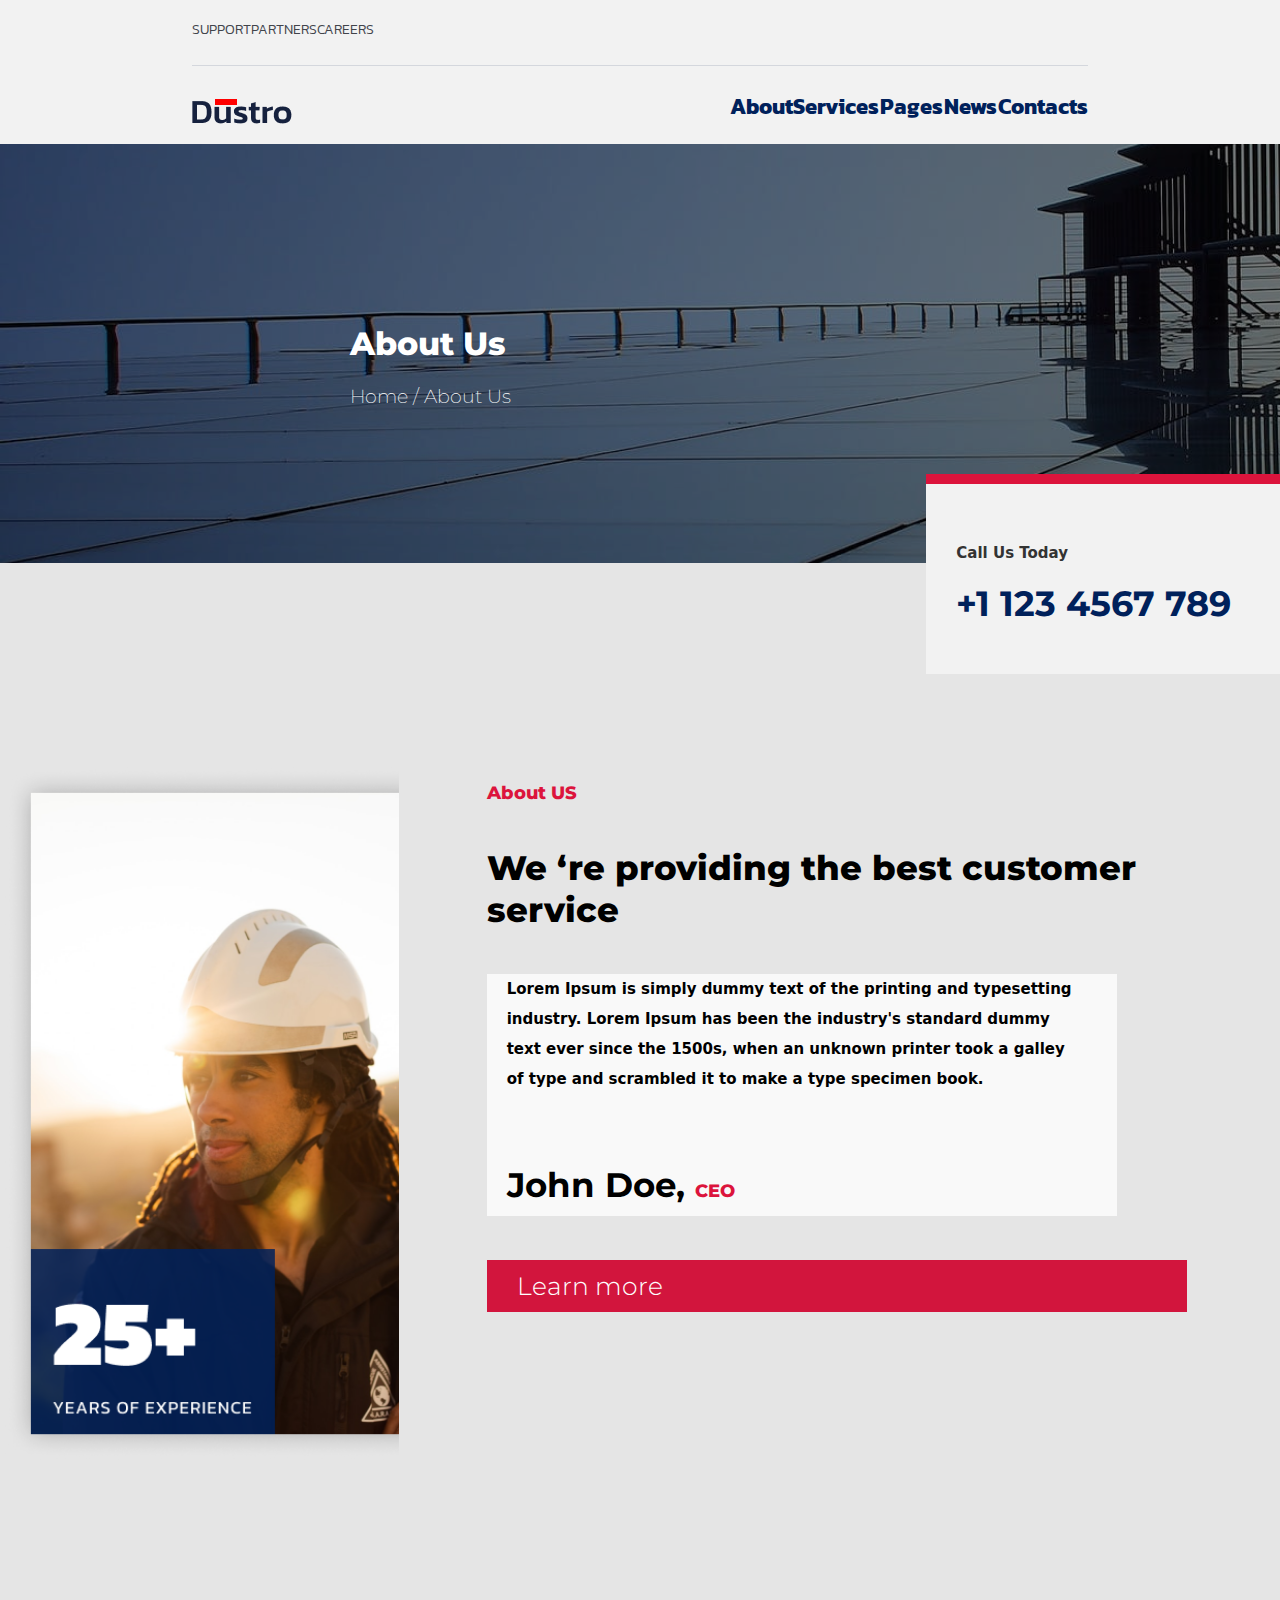
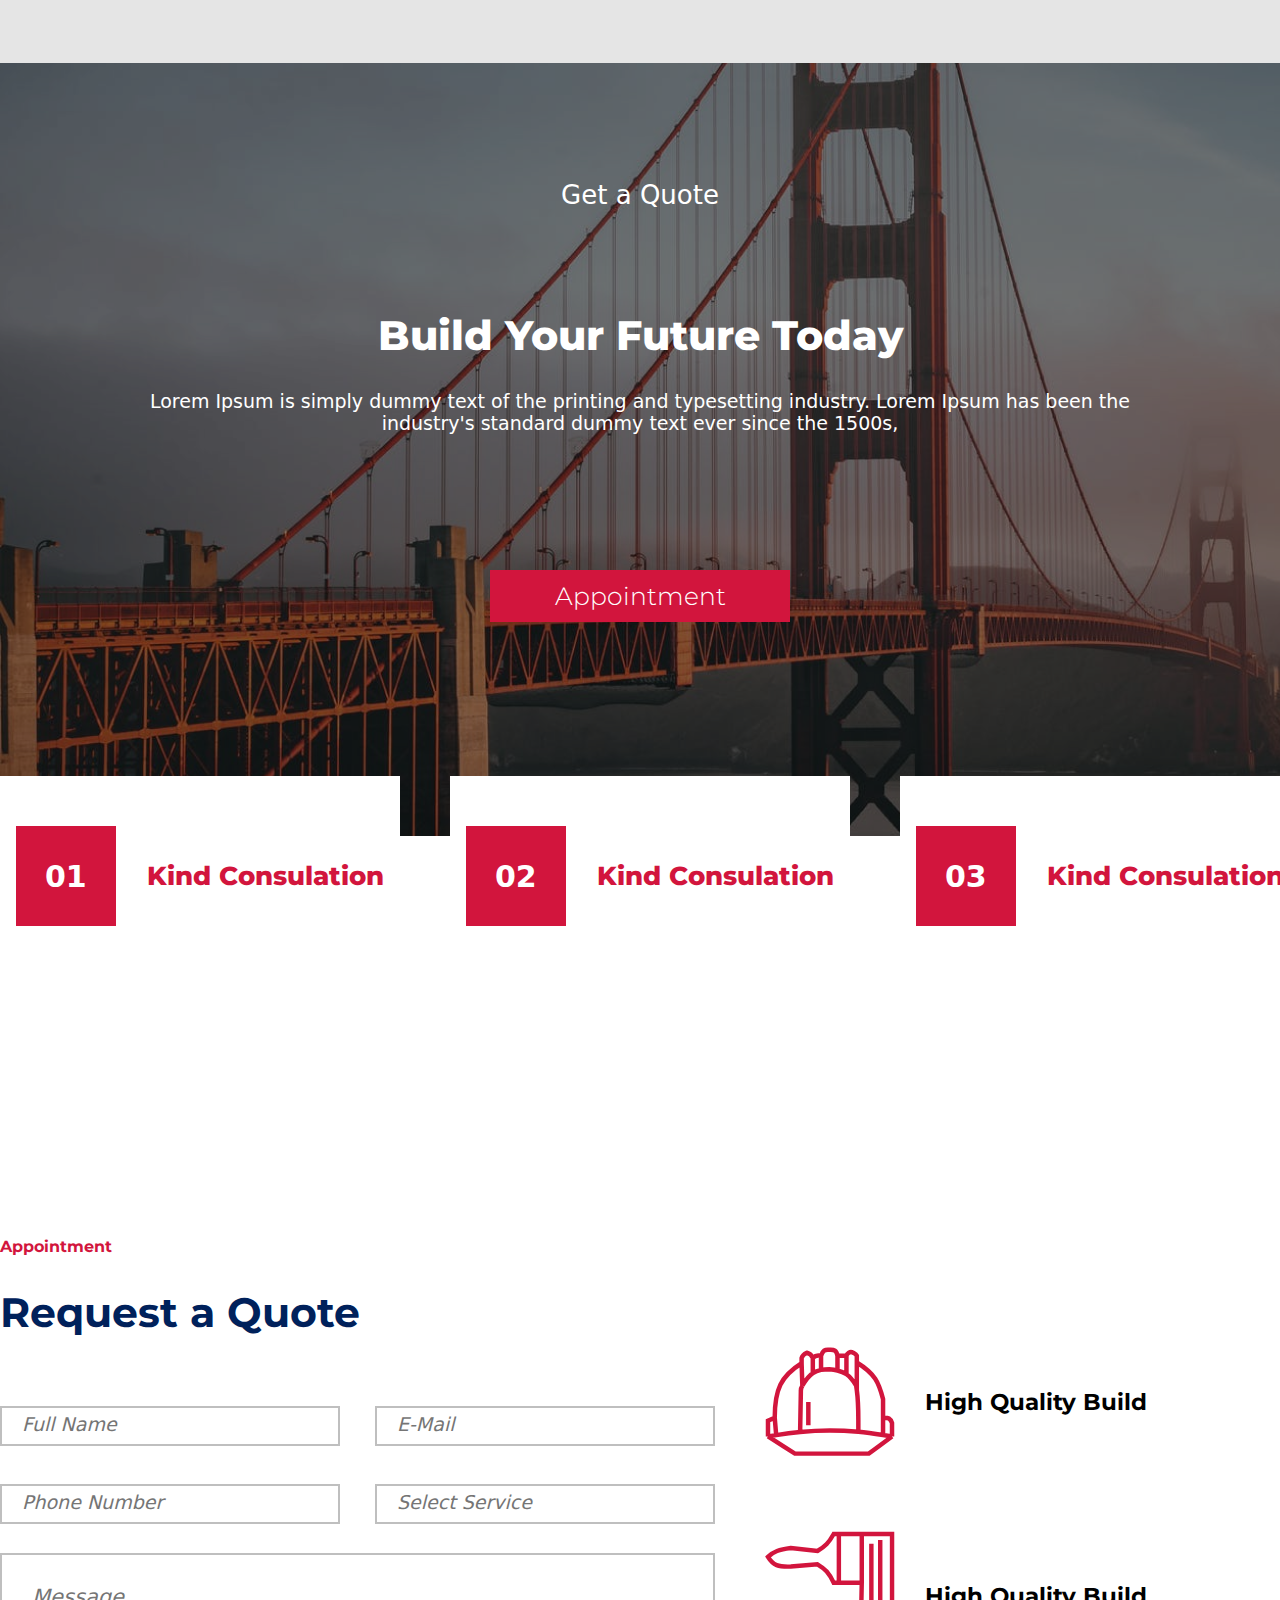
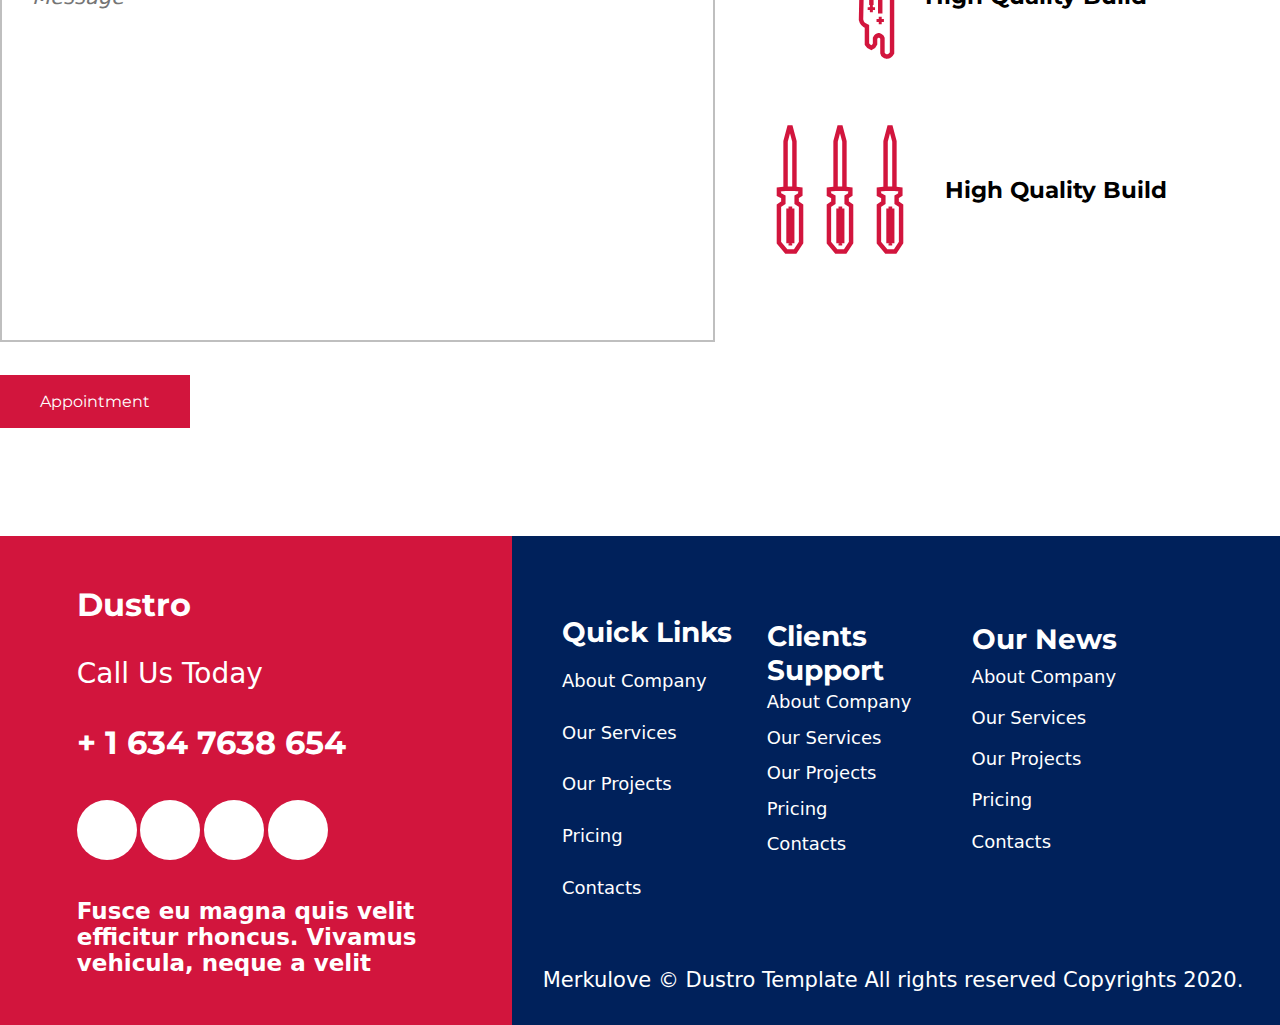
<file: pageislam/about.html>
<!DOCTYPE html>
<html lang="en">
<head>
    <meta charset="UTF-8">
    <meta http-equiv="X-UA-Compatible" content="IE=edge">
    <meta name="viewport" content="width=device-width, initial-scale=1.0">
    <link rel="stylesheet" href="./about.css">
    <title>Document</title>
</head>
<body>
    <header class="header-block">
        <div class="header__nav-block">
            <div class="nav-nav-block nav-1">
              <div class="nav-1__items">
                <a href="#">Support</a>
                <a href="#">Partners</a>
                <a href="#">Careers</a>
              </div>
              <div class="nav-1__icons">
                <a href="#">
                    <ion-icon name="logo-twitter"></ion-icon>
                    </a>
                    <a href="#">
                        <ion-icon name="logo-facebook"></ion-icon>
                    </a>
                    <a href="#">
                        <ion-icon name="logo-linkedin"></ion-icon>
                    </a>
                    <a href="#">
                        <ion-icon name="logo-youtube"></ion-icon>
                    </a>
              </div>
            </div>
            <div class="border-line">

            </div>
            <div class="nav-nav-block nav-2">
               <div class="logo-nav">
                <img src="./Dustro.png" alt="">
               </div>
            <div class="nav-2__items">
                <a href="./about.html">About</a>
                <a href="#">Services</a>
                <a href="#">Pages</a>
                <a href="#">News</a>
                <a href="#">Contacts</a>
            </div>
            </div>

        </div>
    </header>
<div class="container-img">
    <div class="img-text">
        <h1>About Us</h1>
         <span>Home / About Us</span>
    </div>
<div class="relative-item">
    <div class="liner-rel"></div>
<span>Call Us Today</span>  
<h1>+1 123 4567 789</h1>
</div>
</div>
<div class="relative-block">
<div class="relative-main">
    <div class="main-rl-block1">

    </div>
    <div class="main-rl-block2">
        <div class="rl-main">
            <span>About US</span>
            <h1>We ‘re providing the best
                customer service</h1>
            <div class="lr-text">
                <p>Lorem Ipsum is simply dummy text of the printing and typesetting industry. Lorem Ipsum has been the industry's standard dummy text ever since the 1500s, when an unknown printer took a galley of type and scrambled it to make a type specimen book. </p>
 <h1>John Doe, <span>CEO</span></h1>
            </div>
        <a href="#" class="lr-btn">
            Learn more
        
        </a>

        </div>
    </div>
</div>
</div>

<div class="bg-size">
    <div class="size-main">
        <span>Get a Quote</span>
        <h1>Build Your Future Today</h1>
        <p>Lorem Ipsum is simply dummy text of the printing and typesetting industry. Lorem Ipsum has been the industry's standard dummy text ever since the 1500s,</p>
        <a href="#" class="size-btn">Appointment</a>
    </div>
</div>
<div class="white-attach">
    <div class="attach-main">
        <div class="attachs">
        <div class="red-block">
            <h1>01</h1>
        </div>
        <h2>Kind Consulation</h2>
        </div>
        <div class="attachs">
<div class="red-block">
    <h1>02</h1>
        </div>
        <h2>Kind Consulation</h2>
        </div>
        <div class="attachs">
            <div class="red-block">
            <h1>03</h1>
            </div>
            <h2>Kind Consulation</h2>
            
        </div>
    </div>
    <div class="login-content">
        <div class="login-cont1">
            <span>Appointment</span>
            <h1>Request a Quote</h1>
            <form action="">
                <div class="row-1">
<input type="text" placeholder="Full Name">
<input type="text" placeholder="E-Mail">
                </div>
                <div class="row-2">
                    <input type="text" placeholder="Phone Number">
                    <input type="text" placeholder="Select Service">
                </div>
                <div class="textarea">
                    <textarea name="" placeholder="Message" id="" cols="30" rows="10"></textarea>
                </div>
<a href="#" class="btn-txa">Appointment</a>
            </form>
        </div>
        <div class="login-cont2">
            <div class="cont-2">
            <img src="./Vector 4.svg" alt="">
            <h2>High Quality Build</h2>
            </div>
            <div class="cont-2">
                <img src="./Vector 5.svg" alt="">
                <h2>High Quality Build</h2>

            </div>
            <div class="cont-2">
<div class="imgh">
    <img src="./Vector 7.svg" alt="">
    <img src="./Vector 7.svg" alt="">
    <img src="./Vector 7.svg" alt="">
</div>

<h2>High Quality Build</h2>
            </div>
        </div>
    </div>
</div>

<footer class="footer">
    <div class="footer-block ft-1">
        <div class="ft-1__main">
             <h1>Dustro</h1>
             <span>Call Us Today</span>
             <h1>+ 1 634 7638 654</h1>
        <div class="main-borders-ft">
        <div class="ft-bor"><ion-icon name="logo-twitter"></ion-icon></div>
        <div class="ft-bor"><ion-icon name="logo-facebook"></ion-icon></div>
        <div class="ft-bor"><ion-icon name="logo-linkedin"></ion-icon></div>
        <div class="ft-bor"><ion-icon name="logo-linkedin"></ion-icon></div>
</div>
<h3>Fusce eu magna quis velit efficitur rhoncus. Vivamus vehicula, neque a velit</h3>
        </div>
    </div>
    <div class="footer-block ft-2">
        <div class="ft-2__main">
            <div class="ft-2item">
                <h2>Quick Links</h2>
                <span>About Company</span>
                <span>Our Services</span>
                <span>Our Projects</span>
                <span>Pricing</span>
                <span>Contacts</span>

            </div>
            <div class="ft-2item it-2">
                <div class="ft-2item">
                    <h2>Clients Support</h2>
                    <span>About Company</span>
                    <span>Our Services</span>
                    <span>Our Projects</span>
                    <span>Pricing</span>
                    <span>Contacts</span>
    
                </div>
            </div>
            <div class="ft-2item it-2">
                <div class="ft-2item">
                    <h2>Our News</h2>
                    <span>About Company</span>
                    <span>Our Services</span>
                    <span>Our Projects</span>
                    <span>Pricing</span>
                    <span>Contacts</span>
    
                </div>
            </div>
        </div>
    <span class="ft-span">Merkulove © Dustro Template All rights reserved Copyrights 2020.</span>
    </div>
</footer>
</body>
</html>
</file>
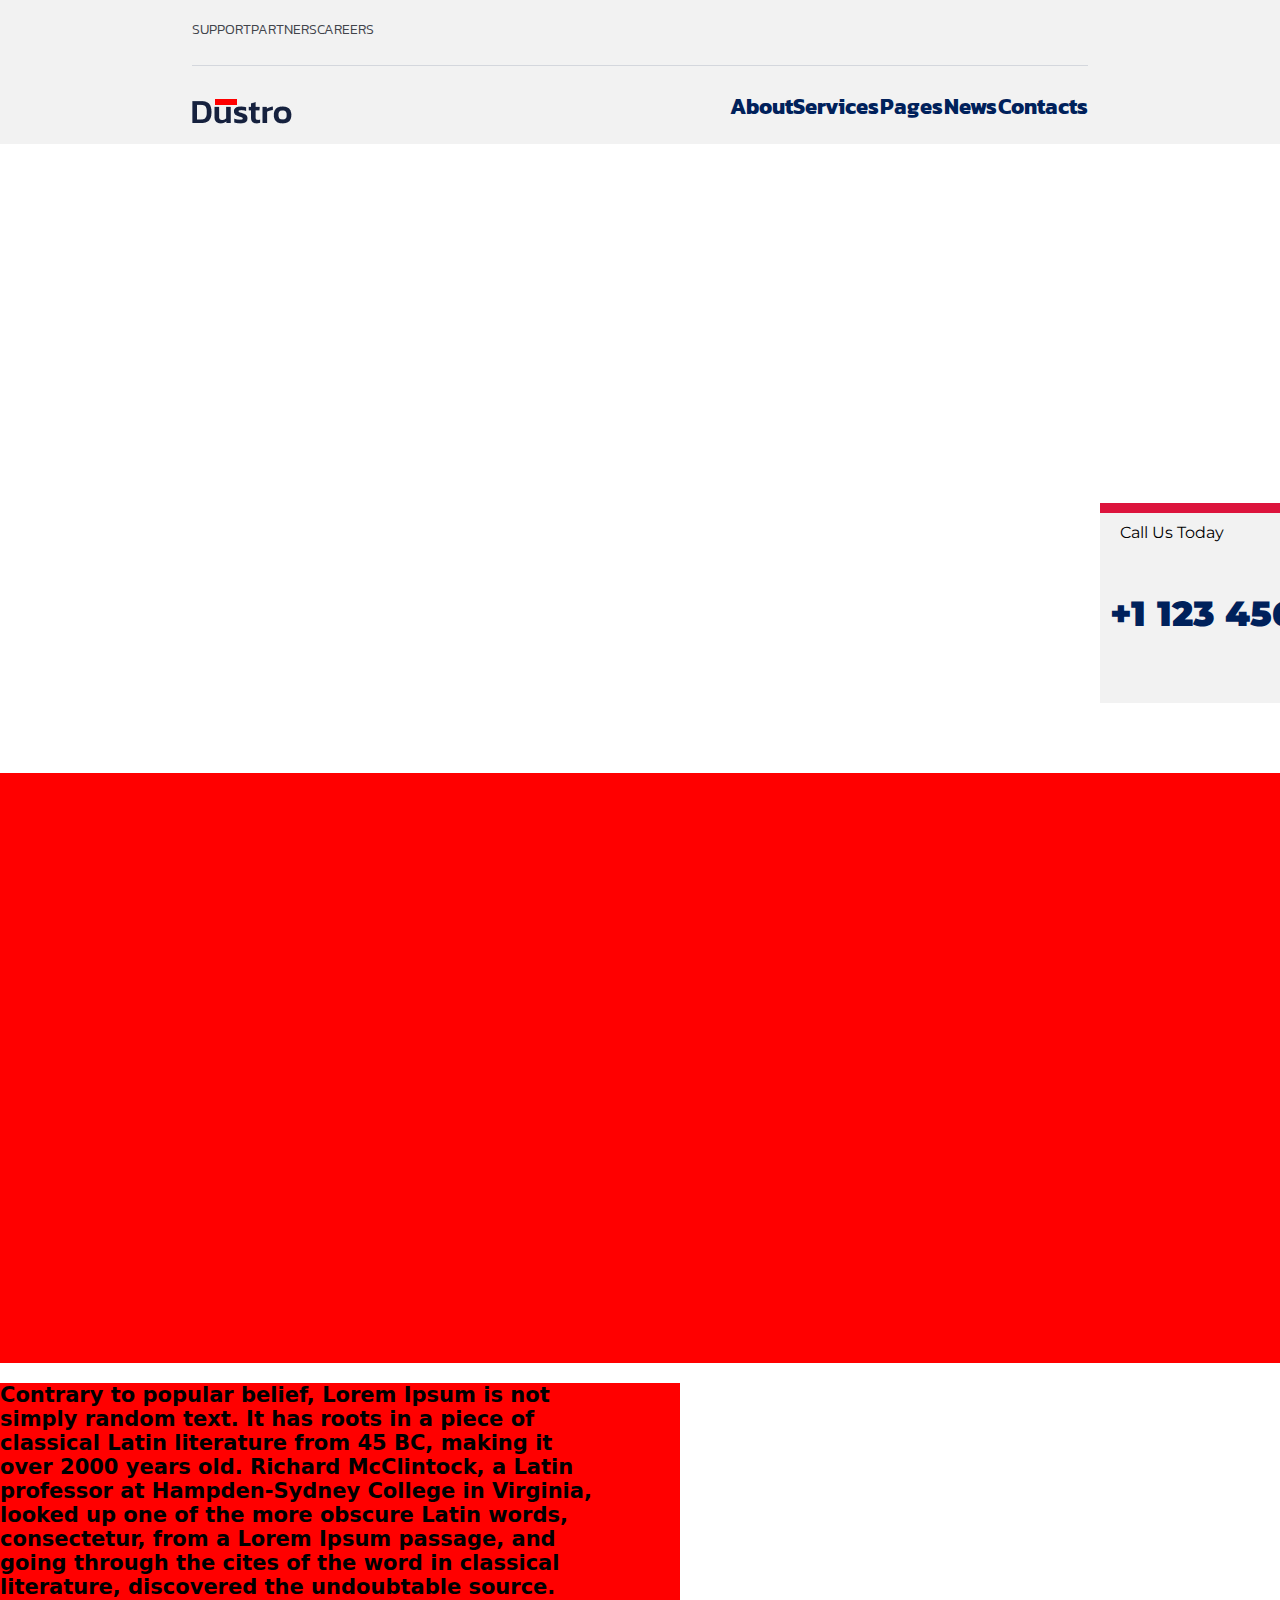
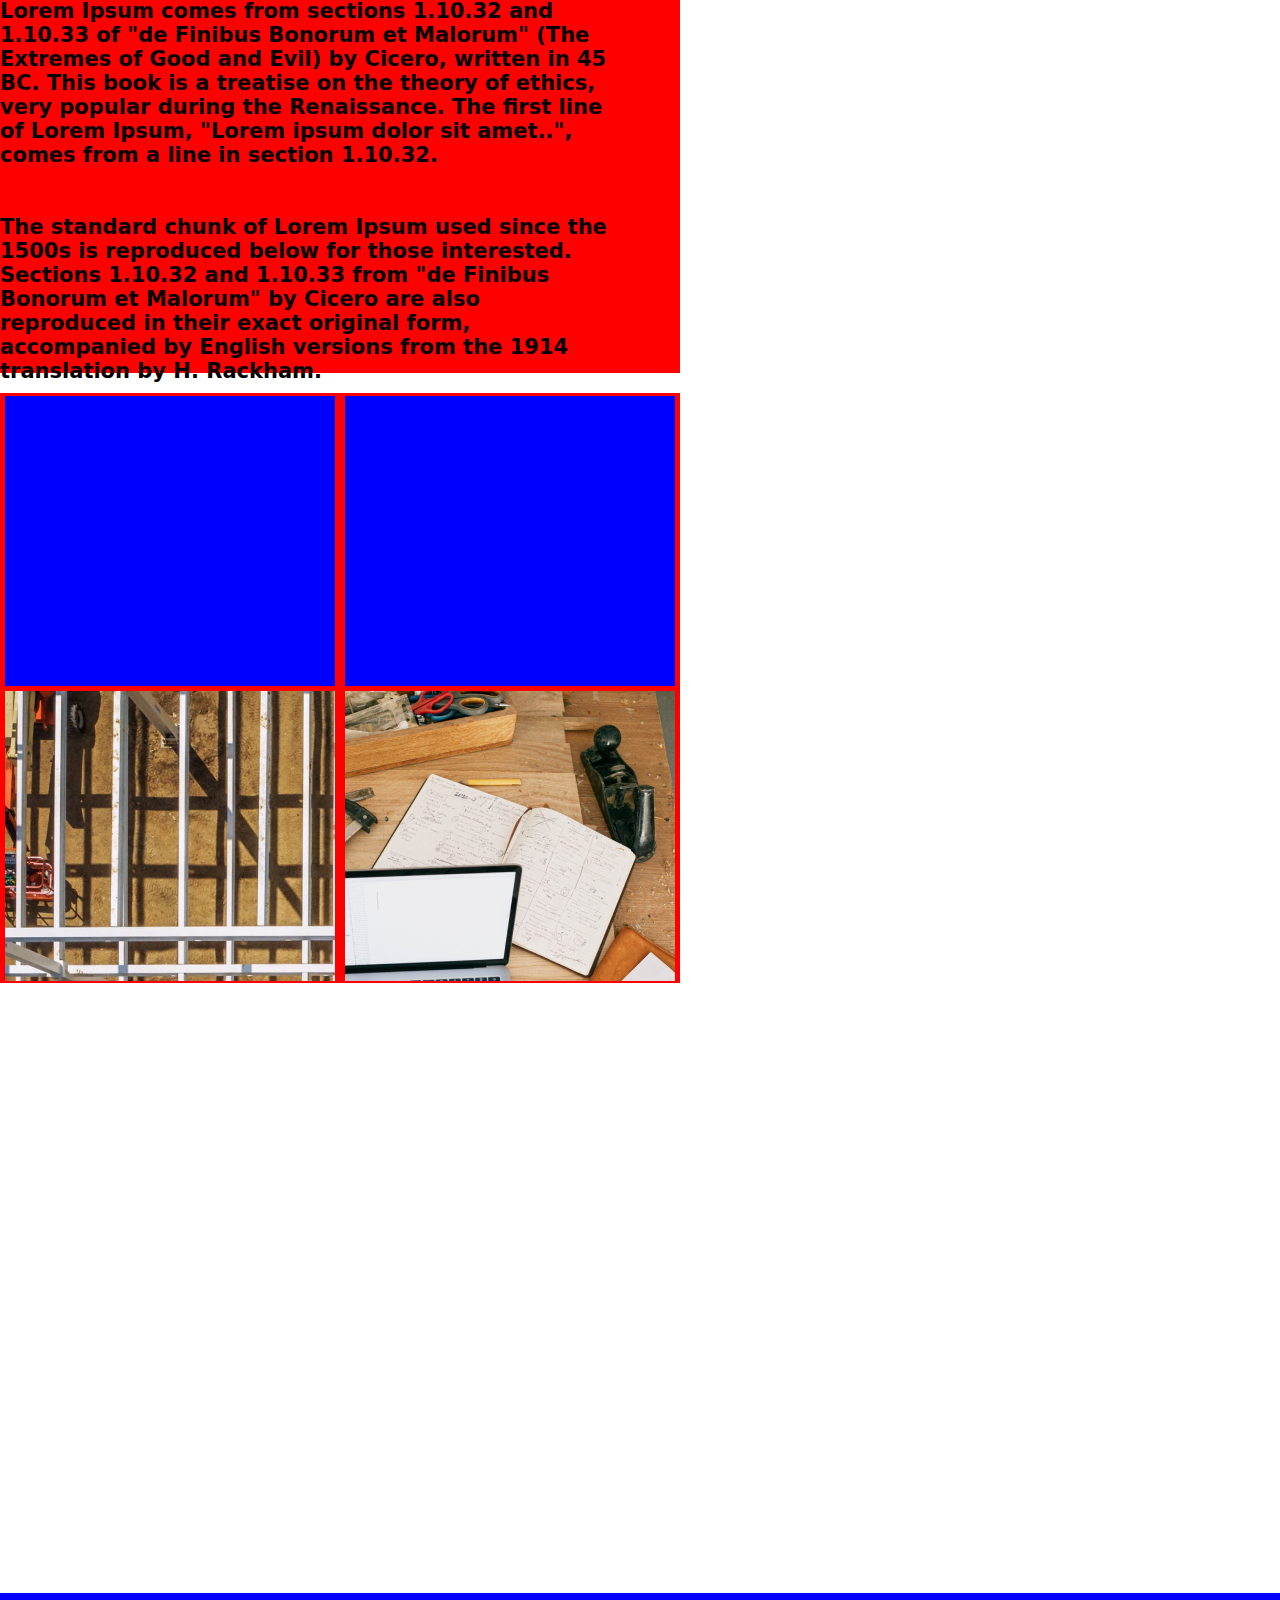
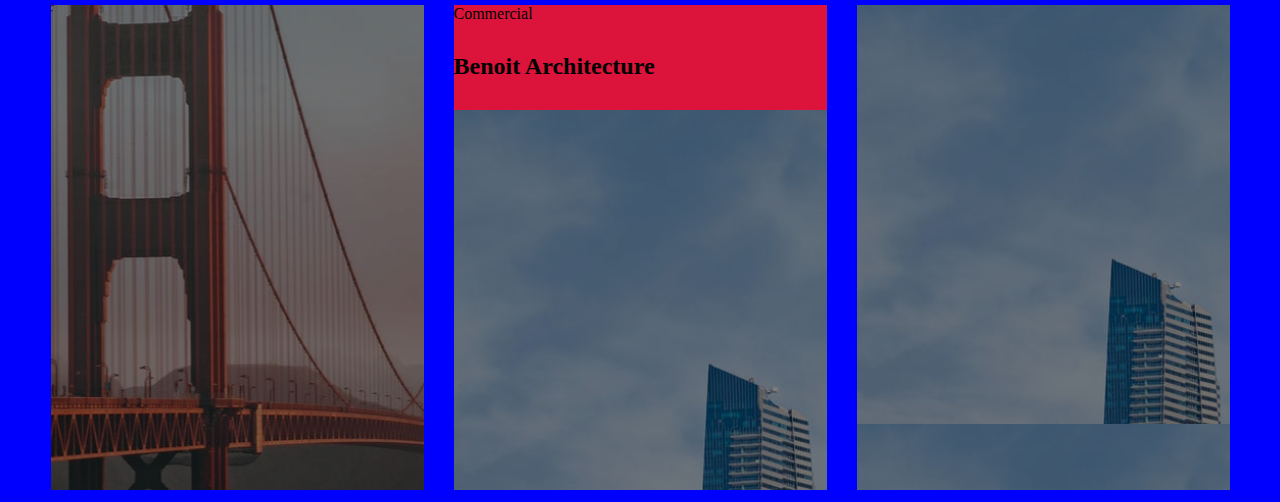
<file: pageislam/lorem.html>
<!DOCTYPE html>
<html lang="en">
<head>
    <meta charset="UTF-8">
    <meta http-equiv="X-UA-Compatible" content="IE=edge">
    <meta name="viewport" content="width=device-width, initial-scale=1.0">
    <link rel="stylesheet" href="./lorem.css">
    <title>Document</title>
</head>
<body>
    <header class="header-block">
        <div class="header__nav-block">
            <div class="nav-nav-block nav-1">
              <div class="nav-1__items">
                <a href="#">Support</a>
                <a href="#">Partners</a>
                <a href="#">Careers</a>
              </div>
              <div class="nav-1__icons">
                <a href="#">
                    <ion-icon name="logo-twitter"></ion-icon>
                    </a>
                    <a href="#">
                        <ion-icon name="logo-facebook"></ion-icon>
                    </a>
                    <a href="#">
                        <ion-icon name="logo-linkedin"></ion-icon>
                    </a>
                    <a href="#">
                        <ion-icon name="logo-youtube"></ion-icon>
                    </a>
              </div>
            </div>
            <div class="border-line">

            </div>
            <div class="nav-nav-block nav-2">
               <div class="logo-nav">
                <img src="./Dustro.png" alt="">
               </div>
            <div class="nav-2__items">
                <a href="./about.html">About</a>
                <a href="#">Services</a>
                <a href="#">Pages</a>
                <a href="#">News</a>
                <a href="#">Contacts</a>
            </div>
            </div>

        </div>
    </header>

    <div class="parent-lo">
        <div class="lo-text">
            <h1>Single Project
            </h1>
            <span>Home / Portfolio Archive</span>
        </div>
    
    </div>
    <div class="rec">
        <div class="rec-item">
    <div class="rec-line">
        <span class="open__span">Call Us Today</span>
        <h1>+1 123 4567 789</h1>
    </div>
    
        </div>
    </div>
<div class="fash-div">
    <div class="parent">
        <div class="div1"> </div>
        <div class="div2">
           
        </div>
        <div class="div3">
            <p>Contrary to popular belief, Lorem Ipsum is not simply random text. It has roots in a piece of classical Latin literature from 45 BC, making it over 2000 years old. Richard McClintock, a Latin professor at Hampden-Sydney College in Virginia, looked up one of the more obscure Latin words, consectetur, from a Lorem Ipsum passage, and going through the cites of the word in classical literature, discovered the undoubtable source. Lorem Ipsum comes from sections 1.10.32 and 1.10.33 of "de Finibus Bonorum et Malorum" (The Extremes of Good and Evil) by Cicero, written in 45 BC. This book is a treatise on the theory of ethics, very popular during the Renaissance. The first line of Lorem Ipsum, "Lorem ipsum dolor sit amet..", comes from a line in section 1.10.32.<br><br><br>

                The standard chunk of Lorem Ipsum used since the 1500s is reproduced below for those interested. Sections 1.10.32 and 1.10.33 from "de Finibus Bonorum et Malorum" by Cicero are also reproduced in their exact original form, accompanied by English versions from the 1914 translation by H. Rackham.</p>
        </div>
        <div class="div4">
            <div class="flex-add">
                <div></div>
                <div></div>
                <div></div>
                <div></div>
            </div>
        </div>
        <div class="div5">
            <div class="strong">
                
            </div>
        </div>
        </div>
<div class="linear">
    <div>

    </div>
    <div class="offstop">
        <span>Commercial</span>
        <h2>Benoit Architecture</h2>
        <div class="boral">

        </div>
    </div>
    <div>
        
    </div>
</div>
</div>
</body>
</html>
</file>
<file: pageislam/about.css>
@import url("https://fonts.googleapis.com/css2?family=Kanit&family=Montserrat:wght@500&display=swap");
* {
  margin: 0;
  padding: 0;
  box-sizing: border-box;
}

.header-block {
  width: 100%;
  height: 144px;
  background-color: #f2f2f2;
  display: flex;
  justify-content: center;
  align-items: center;
}

.header__nav-block {
  width: 70%;
  height: 90%;
  display: flex;
  flex-direction: column;
  justify-content: space-around;
}

.nav-1 {
  display: flex;
  justify-content: space-between;
  align-items: center;
}

.nav-1__icons {
  width: 10%;
  display: flex;
  justify-content: space-between;
}
.nav-1__icons a {
  text-decoration: none;
}
.nav-1__icons a ion-icon {
  color: #001ED3;
  width: 20px;
  height: 20px;
}

.nav-1__items {
  width: 20%;
  display: flex;
  justify-content: space-between;
}
.nav-1__items a {
  color: #41444B;
  font-family: "Kanit", sans-serif;
  font-size: 14px;
  font-weight: 300;
  line-height: 15px;
  letter-spacing: 0px;
  text-transform: uppercase;
  text-decoration: none;
  text-align: left;
}

.border-line {
  width: 100%;
  height: 1px;
  background-color: #D4D7DD;
}

.nav-2 {
  display: flex;
  justify-content: space-between;
}

.nav-2__items {
  width: 40%;
  display: flex;
  justify-content: space-between;
}
.nav-2__items a {
  font-family: "Kanit", sans-serif;
  font-size: 22px;
  font-weight: 400;
  line-height: 24px;
  letter-spacing: 0px;
  text-align: left;
  text-transform: capitalize;
  font-weight: 700;
  text-decoration: none;
  color: #00215B;
}

.logo-nav {
  width: 10%;
  height: 100%;
}

.logo-nav::before {
  content: "";
  width: 25%;
  height: 20%;
  position: relative;
  top: 4px;
  left: 23px;
  background-color: red;
  display: block;
}

@media (max-width: 1024px) {
  .nav-1__icons {
    width: 30%;
  }
  .nav-2__items {
    display: none;
  }
  .nav-1__items {
    gap: 10%;
  }
}
*{
    margin: 0;
    padding: 0;
}



@import url('https://fonts.googleapis.com/css2?family=Kanit&family=Montserrat:wght@500&display=swap');




.container-img{
    width: 100%;
    display: flex;
    height: 419px;
    background-image: url(./Rectangle\ 1.png);
}
.img-text{
    width: 20%;
    height: 20%;
   
    margin: 180px 350px;
    display: flex;
flex-direction: column;
justify-content: space-between;

}
.img-text h1{
font-family: "Montserrat";
color: #Fff;

font-size: 32px;
font-weight: 800;
}
.img-text span{
    font-family: "Montserrat";
    color: #Fff;
    font-size: 19px;
    font-weight: 200;
    }

.relative-item{
    width: 400px;
    height: 200px;
    background-color: #f2f2f2;
    position: relative;
    top: 330px;
    
    display: flex;
    flex-direction: column;
}
.liner-rel{
    width: 100%;
    height: 10px;
    background-color: crimson;
}
.relative-item span{
   font-family: system-ui, -apple-system, BlinkMacSystemFont, 'Segoe UI', Roboto, Oxygen, Ubuntu, Cantarell, 'Open Sans', 'Helvetica Neue', sans-serif;
    font-size: 15px;
    font-weight: 600;
    color: #333;
    position: relative;
    left: 30px;
    top: 60px;
}

.relative-item h1{
    font-family: "Montserrat";
    font-weight: 700;
    position: relative;
    left: 30px;
    top: 80px;
    font-size: 35px;
    color: #00215B;
}

    /* ContainerImg - End */

.relative-block{
    display: flex;
    justify-content: center;
    width: 100%;
    align-items: center;
    height: 1100px;
    background-color: #e5e5e5;
}



/* Relative start */



.relative-main{
    width: 1270px;
    height: 70%;
    align-items: center;
   
    display: flex;

  
}
.main-rl-block1{
    width: 400px;
    height: 90%;
    background-image: url(./Group\ 52.png); 
    background-size: cover;
}
.main-rl-block2{
    width: 70%;
    height: 86%;
   
    display: flex;
    justify-content: space-around;

}
.rl-main{
    width: 80%;
    height: 80%;
    
    display: flex;
    flex-direction: column;
    justify-content: space-between;
}
.lr-text{
    width: 90%;
    
    height: 242px;
    display: flex;
    flex-direction: column;
    
    background-color: #f9f9f9;
}

.rl-main h1{
    font-family: "Montserrat";
    font-weight: 800;
    font-size: 34px;
    color: #000;
}
.rl-main span{
    font-family: "Montserrat";
    font-weight: 800;
    font-size: 18px;
    color: crimson;
}
.lr-btn{
    background-color: #D2153D;
    padding: 11px 30px;
    border: none;
    font-family: "Montserrat";
    font-weight: 300;
    color: #Fff;
    font-size: 25px;
    text-decoration: none;
}
.lr-text p{
    font-family: system-ui, -apple-system, BlinkMacSystemFont, 'Segoe UI', Roboto, Oxygen, Ubuntu, Cantarell, 'Open Sans', 'Helvetica Neue', sans-serif;
    font-weight: 600;
    font-size: 15px;
    color:#000;
    margin-left: 20px;
    line-height: 2;
    width: 90%;
   
}

.lr-text h1{
    position: relative;
    top: 70px;
    margin-left: 20px;

    font-weight: 700;
}



.bg-size{
  width: 100%;
  height: 773px;

  display: flex;
  
  flex-direction: column;
  justify-content: center;
  align-items: center;
  background-image: url(./Rectangle\ 29.png);
  background-size: cover;
}
.size-main{
width: 1000px;
height: 80%;
display: flex;
flex-direction: column;
text-align: center;
justify-content: center;

}
.size-main span{
  color: #Fff;
  font-family:system-ui, -apple-system, BlinkMacSystemFont, 'Segoe UI', Roboto, Oxygen, Ubuntu, Cantarell, 'Open Sans', 'Helvetica Neue', sans-serif;
  font-size: 26px;
  font-weight: 300;
  margin-top: 40px;
}
.size-main h1{
  font-family: "Montserrat";
  font-weight: 800;
  font-size: 41px;
  margin-top: 100px;
  color: #Fff;
}
.size-main p{
  color: #Fff;
  margin-top: 30px;
  font-family: system-ui, -apple-system, BlinkMacSystemFont, 'Segoe UI', Roboto, Oxygen, Ubuntu, Cantarell, 'Open Sans', 'Helvetica Neue', sans-serif;
  font-size: 19px;
}
.size-main a{
  background-color: #D2153D;
    padding: 11px 30px;
    border: none;
    font-family: "Montserrat";
    font-weight: 300;
    color: #Fff;
    
    font-size: 25px;
    text-decoration: none;
    width: 300px;
    margin: auto;
    top: 0;
}



.white-attach{
  width: 100%;  
  height: 1200px;
  
  background-color: #fff;
}
.attach-main{
  width: 1300px;
  height: 200px;
 
 
  display: flex;
  position: relative;
  top: -60px;
  
  justify-content: space-between;
  margin: auto;
}
.attachs{
  width: 400px;
  height: 100%;
background-color: #fff;
  display: flex;
  justify-content: space-around;
  align-items: center;
}
.red-block{
  width: 100px;

  height: 100px;
display: flex;
align-items: center;
justify-content: center;
  background-color: #D2153D;
  color: #Fff;
}
.attachs h2{
  font-family: "Montserrat";
  color: #D2153D;
  font-size: 26px;
  font-weight: 800;
}
.red-block h1{
  font-family: system-ui, -apple-system, BlinkMacSystemFont, 'Segoe UI', Roboto, Oxygen, Ubuntu, Cantarell, 'Open Sans', 'Helvetica Neue', sans-serif;
  font-weight: 900;
  font-size: 30px;
}

.login-content{
  width: 1300px;
  height: 60%;

  display: flex;
  margin: 200px auto;
}
.login-cont1{
  width: 55%;
  display: flex;
  flex-direction: column;
  justify-content: space-around; 
  height: 100%;
  
}
.login-cont2{
  width: 45%;
  height: 100%;
  position: relative;
  left: 50px;
  
  display: flex;
  flex-direction: column;
  justify-content: center;
  gap: 50px;
}
.login-cont1 form{
  width: 100%;
  height: 90%;



}
.row-1{
  width: 100%;
  height: 12%;

  display: flex;
  align-items: center;
  
  margin-top: 50px;
  justify-content: space-between;
}
.row-1 input{
  background: #FFFFFF;
border: 2px solid rgba(0, 0, 0, 0.25);
  width: 340px;
  height: 40px;
}
.login-cont1 h1{
  font-family: "Montserrat";
  font-weight: 700;
  color: #00215B;
  font-size: 41px;
  position: relative;
  top: 30px;
}
.login-cont1 span{
  font-family: "Montserrat";
  font-style: 18px;
  font-weight: 700;
  
  color: #D2153D;
}
.row-1 input::placeholder{
  font-family: system-ui, -apple-system, BlinkMacSystemFont, 'Segoe UI', Roboto, Oxygen, Ubuntu, Cantarell, 'Open Sans', 'Helvetica Neue', sans-serif;
  font-size: 19px;
  font-style: oblique;
  position: relative;
  left: 20px;
}
.row-2{
  width: 100%;
  height: 12%;
 
  display: flex;
  align-items: center;
  justify-content: space-between;
}
.row-2 input{
  background: #FFFFFF;
  border: 2px solid rgba(0, 0, 0, 0.25);
    width: 340px;
    height: 40px;
}
.row-2 input::placeholder{
  font-family: system-ui, -apple-system, BlinkMacSystemFont, 'Segoe UI', Roboto, Oxygen, Ubuntu, Cantarell, 'Open Sans', 'Helvetica Neue', sans-serif;
  font-size: 19px;
  font-style: oblique;
  position: relative;
  left: 20px;
}
.textarea{
  width: 100%;
  background: #FFFFFF;
  border: 2px solid rgba(0, 0, 0, 0.25);
  height: 60%;
  margin-top: 40px;
}
.row-1, .row-2{
  position: relative;
  top: 30px;
}
.textarea textarea{
  width: 100%;
  height: 100%;
  border: none;
  background-color: transparent;
  resize: none;
}
.textarea textarea::placeholder{
  font-family: system-ui, -apple-system, BlinkMacSystemFont, 'Segoe UI', Roboto, Oxygen, Ubuntu, Cantarell, 'Open Sans', 'Helvetica Neue', sans-serif;
  font-size: 21px;
 font-style: oblique;
top: 30px;
width: 200px;
left: 30px;
 position: relative;
}
.cont-2{
  width: 100%;
  height: 20%;
  
  display: flex;
  gap: 30px;
  align-items: center;

}
.cont-2 img{
  width: 130px;
  height: 130px;
}
.imgh{
  width: 150px;
  display: flex;
  justify-content: space-between;
}
.cont-2 h2{
  font-family: "Montserrat";
  color: #000;
  font-size: 23px;

  
}
.btn-txa{
  padding: 17px 40px;
  background-color: #D2153D;
  color: #Fff;
  font-family: "Montserrat";
  position: relative;
  top: 50px;
  border: none;
  text-decoration: none;
}
.footer{
  width: 100%;
  height: 489px;
  display: flex;

}
.ft-1{
    width: 40%;
   height: 100%;
   background-color: #D2153D;
   display: flex;
   justify-content: center;
   align-items: center;
}
.ft-1__main h1{
  font-family: "Montserrat";
  color: #Fff;
}
.ft-2{
  width: 60%;
  height: 100%;
  background-color: #00215B;
  display: flex;
  flex-direction: column;

}
.ft-1__main{
  width: 70%;
  height: 80%;

  display: flex;
  flex-direction:column;
  justify-content: space-between;


}
.main-borders-ft{
  width: 70%;
  display: flex;
  justify-content: space-between;
  align-items: center;

  height: 70px;
 
}
.ft-bor{
  width: 60px;
  height: 60px;
  background-color: #Fff;
  border-radius: 50%;
}
.ft-1__main h3{
  font-family: system-ui, -apple-system, BlinkMacSystemFont, 'Segoe UI', Roboto, Oxygen, Ubuntu, Cantarell, 'Open Sans', 'Helvetica Neue', sans-serif;
  font-weight: 600;
  font-size: 23px;
  color: #FFf;
}
.ft-1__main span{
  font-weight: 300;
  font-family: system-ui, -apple-system, BlinkMacSystemFont, 'Segoe UI', Roboto, Oxygen, Ubuntu, Cantarell, 'Open Sans', 'Helvetica Neue', sans-serif;
  color: #Fff;
  font-size: 28px;
}
.ft-bor{
  display: flex;
  justify-content: center;
  align-items: center;

}
.ft-bor ion-icon{
  color: #001ED3;
  width: 31px;
  height: 31px;


}
.ft-2__main{
     width: 80%;
     height: 80%;
    
     margin: 30px 50px;
     align-items: center;
     display: flex;
     justify-content: space-between;
}
.ft-2item{
  width: 100%;
  height: 80%;
 
  display: flex;
  flex-direction: column;
  justify-content: space-around;
}
.ft-2item h2{
  font-family: "Montserrat";
  font-weight: 700;
  color: #Fff;
  width: 100%;
  font-size: 28px;

}
.ft-2item span{
  font-family: system-ui, -apple-system, BlinkMacSystemFont, 'Segoe UI', Roboto, Oxygen, Ubuntu, Cantarell, 'Open Sans', 'Helvetica Neue', sans-serif;
  font-weight: 300;
  color: #Fff;
  font-size: 18px;
  margin-bottom: 10px;

}

.it-2{
  position: relative;
  top: -20px;
}
.ft-span{
  font-size: 21px;
  font-family: system-ui, -apple-system, BlinkMacSystemFont, 'Segoe UI', Roboto, Oxygen, Ubuntu, Cantarell, 'Open Sans', 'Helvetica Neue', sans-serif;
  font-weight: 200;
  color: #Fff;
  margin-left: 4%;
  position: relative;
  top: -4%;
}
.footer{
  margin-top: 100px
}
/*# sourceMappingURL=main.css.map */
</file>
<file: pageislam/lorem.css>
@import url("https://fonts.googleapis.com/css2?family=Kanit&family=Montserrat:wght@500&display=swap");
* {
  margin: 0;
  padding: 0;
  box-sizing: border-box;
}

.header-block {
  width: 100%;
  height: 144px;
  background-color: #f2f2f2;
  display: flex;
  justify-content: center;
  align-items: center;
}

.header__nav-block {
  width: 70%;
  height: 90%;
  display: flex;
  flex-direction: column;
  justify-content: space-around;
}

.nav-1 {
  display: flex;
  justify-content: space-between;
  align-items: center;
}

.nav-1__icons {
  width: 10%;
  display: flex;
  justify-content: space-between;
}
.nav-1__icons a {
  text-decoration: none;
}
.nav-1__icons a ion-icon {
  color: #001ED3;
  width: 20px;
  height: 20px;
}

.nav-1__items {
  width: 20%;
  display: flex;
  justify-content: space-between;
}
.nav-1__items a {
  color: #41444B;
  font-family: "Kanit", sans-serif;
  font-size: 14px;
  font-weight: 300;
  line-height: 15px;
  letter-spacing: 0px;
  text-transform: uppercase;
  text-decoration: none;
  text-align: left;
}

.border-line {
  width: 100%;
  height: 1px;
  background-color: #D4D7DD;
}

.nav-2 {
  display: flex;
  justify-content: space-between;
}

.nav-2__items {
  width: 40%;
  display: flex;
  justify-content: space-between;
}
.nav-2__items a {
  font-family: "Kanit", sans-serif;
  font-size: 22px;
  font-weight: 400;
  line-height: 24px;
  letter-spacing: 0px;
  text-align: left;
  text-transform: capitalize;
  font-weight: 700;
  text-decoration: none;
  color: #00215B;
}

.logo-nav {
  width: 10%;
  height: 100%;
}

.logo-nav::before {
  content: "";
  width: 25%;
  height: 20%;
  position: relative;
  top: 4px;
  left: 23px;
  background-color: red;
  display: block;
}

@media (max-width: 1024px) {
  .nav-1__icons {
    width: 30%;
  }
  .nav-2__items {
    display: none;
  }
  .nav-1__items {
    gap: 10%;
  }
}
.parent-lo{
    width: 100%;
    height: 419px;
    display: flex;
    background-size: cover;
    
    background-image: url(https://voshod-solnca.ru/images/cities/33383/0003.jpg);
}
.lo-text{
    width: 400px;
    height: 200px;
    margin: 140px 370px;
   
}
.lo-text h1{
    font-family: "Montserrat";
    font-size: 34px;
    color: #Fff; 

}
.lo-text span{
    font-family: "Montserrat";
    font-size: 16px;
    color: #Fff;
    top: 20px;
    position: relative;

}
.rec{
    width: 100%;
    height: 210px;
    background-color: #fff;

}
.rec-item{
    width: 410px;
    position: relative;
    left: 1100px;
    top: -60px;
    background-color: #f2f2f2;
    height: 200px;
}
.rec-line{
    width: 100%;
    height: 10px;
    background-color: crimson;
}
.rec-item h1{
    font-family: "Montserrat";
    font-size: 35px;
    font-weight: 900;
    color: #00215B;
    position: relative;
    left: 10px;
    margin-top: 70px;

}
.open__span{
    font-family: "Montserrat";
    font-size: 16px;
left: 20px;
    top: 20px;
    position: relative;

}
.parent {
    display: grid;
    grid-template-columns: repeat(2, 1fr);
    grid-template-rows: repeat(4, 1fr);
    grid-column-gap: 0px;
    grid-row-gap: 20px;
    }
    
    .div1 { grid-area: 1 / 1 / 2 / 2; }
    .div2 { grid-area: 1 / 2 / 2 / 3; 
        width: 800px;
    }
    .div3 { grid-area: 2 / 1 / 3 / 2; }
    .div4 { grid-area: 3 / 1 / 4 / 2; }
    .div5 { grid-area: 4 / 1 / 5 / 2; }
.parent div{
    width: 680px;
    height:590px;
    background-color: red;
    margin: auto;
}



.fash-div{
    width: 100%;
    height: 2000px;
    background-color: #fff;

}
.parent .div1{
    background-image: url(https://phonoteka.org/uploads/posts/2021-06/thumbs/1624521130_22-phonoteka_org-p-oboi-na-rabochii-stol-stroika-krasivo-22.jpg);
    background-size: cover;
}
.parent .div3 p{
    color: #000;
    font-family: system-ui, -apple-system, BlinkMacSystemFont, 'Segoe UI', Roboto, Oxygen, Ubuntu, Cantarell, 'Open Sans', 'Helvetica Neue', sans-serif;
    font-weight: 700;
    font-size: 21px;
    width: 90%;

}
.flex-add{
    max-width: 100%;
    height: 90%;
    flex-wrap: wrap;
    display: flex;
    

}

.flex-add div{
    width: 330px;
    height: 290px;
    background-color: blue;
}
.flex-add div:nth-child(1){
    background-size: cover;
    background-image: url(https://cdn.pixabay.com/photo/2021/08/05/07/15/man-6523359__480.jpg);
}
.flex-add div:nth-child(2){
    background-image: url(https://gamerwall.pro/uploads/posts/2022-03/1646904313_3-gamerwall-pro-p-stroika-art-krasivie-oboi-3.jpg);
    background-size: cover;
}
.flex-add div:nth-child(3){
    background-image: url(./professional-architect-woman-standing-outdoors-NDAEJH5\ \(1\).jpg);
}
.flex-add div:nth-child(4){
    background-image: url(./young-female-construction-specialist-engineer-revi-8DFXZ4A.png);
}

.linear{
    width: 100%;
    height: 509px;
    display: flex;
    justify-content: center;
    align-items: center;
    background-color: blue;
    gap: 30px;
}
.div5{
    display: none;
}
.linear div{
    width: 373px;
    height: 485px;
    background-color: crimson;

}
.linear div:nth-child(1){
    background-image: url(./Rectangle\ 29.png);
    background-position: center;
}
.linear div:nth-child(2){
    background-color: crimson;
    display: flex;
    flex-direction: column;
    justify-content: center;
    gap: 30px;
}
.linear div:nth-child(3){
    
   background-image: url(./Rectangle\ 1.svg);
}
.boral{
    width: 100px;
    height: 100px;
    background-color: #Fff;
}
.linea h1{
    font-family: "Montserrat";
    color: #FFF;
    font-size: 29px;
}
</file>
